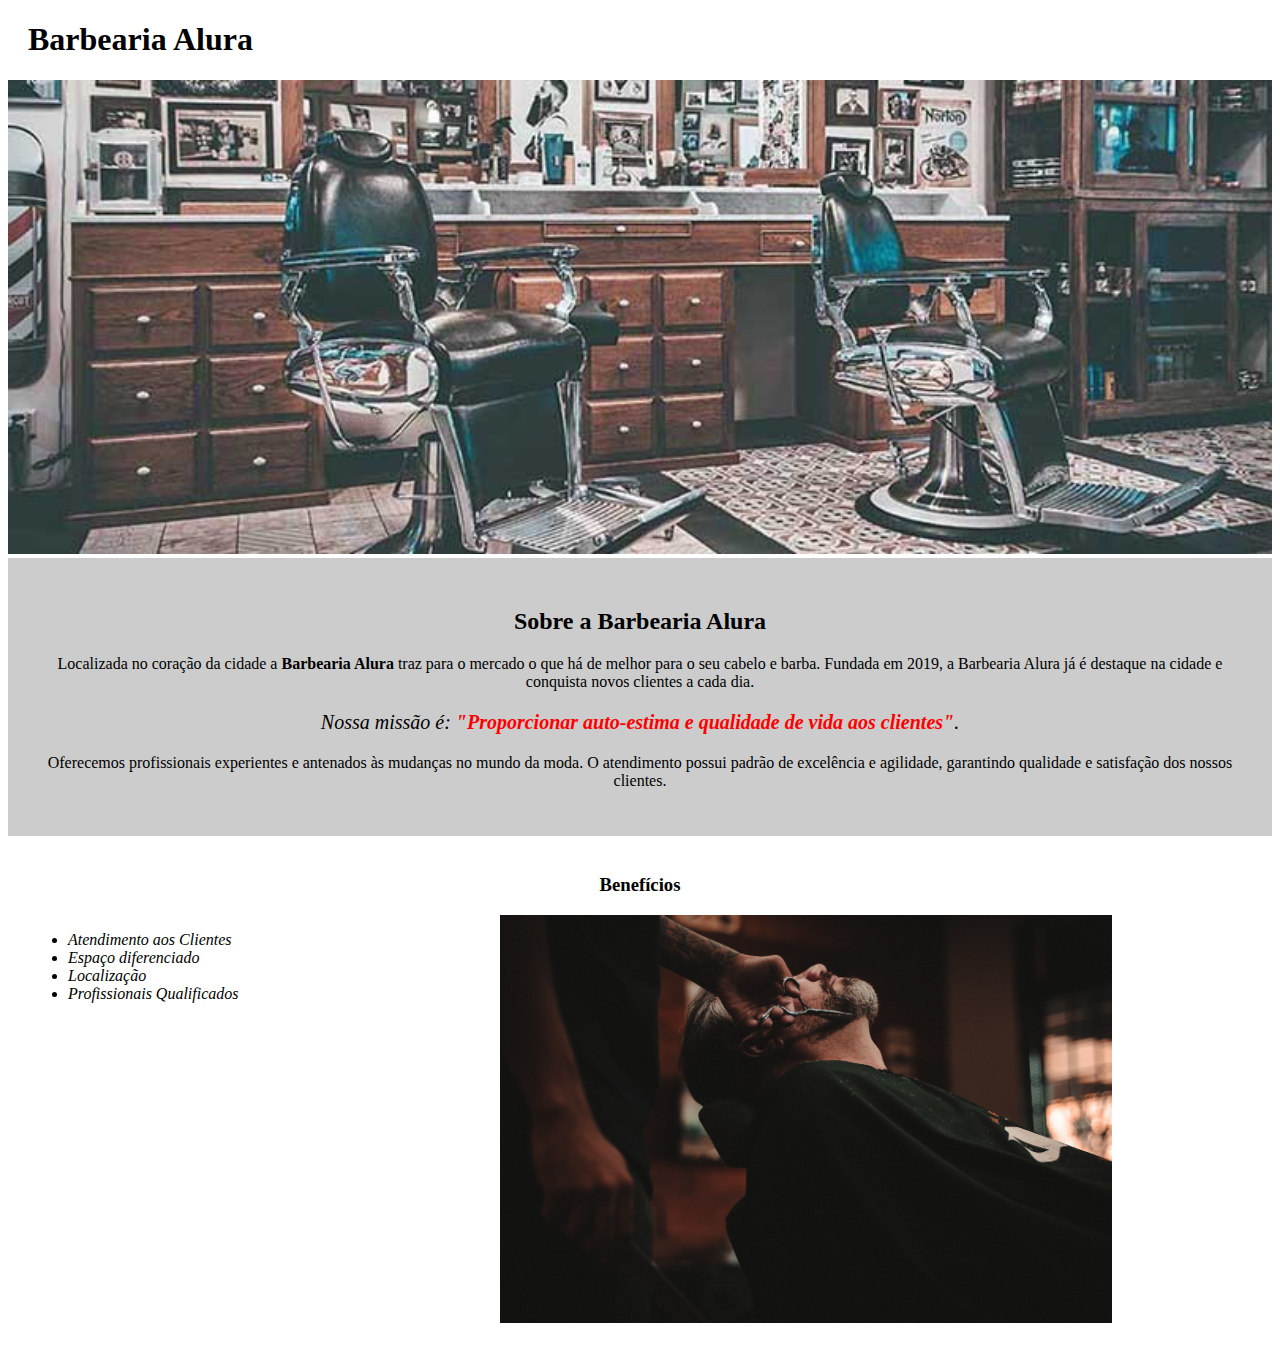
<file: Front-end Curso/HTML e CSS3 Part 2/index.html>
<!DOCTYPE html>
<html lang="pt-br">
	<head>
		<meta charset="UTF-8">
		<title>Barbearia Alura</title>
		<link rel="stylesheet" href="style.css">
	</head>

	<body>
		<header>
			<h1 class="titulo-principal">Barbearia Alura</h1>
		</header>
		<img id="banner" src="banner.jpg">
		<div class="principal">
			<h2 class="titulo-centralizado">Sobre a Barbearia Alura</h2>
	 
			<p>Localizada no coração da cidade a <strong>Barbearia Alura</strong> traz para o mercado o que há de melhor para o seu cabelo e barba. Fundada em 2019, a Barbearia Alura já é destaque na cidade e conquista novos clientes a cada dia.</p>

			<p id="missao"><em>Nossa missão é: <strong>"Proporcionar auto-estima e qualidade de vida aos clientes"</strong>.</em></p>

			<p>Oferecemos profissionais experientes e antenados às mudanças no mundo da moda. O atendimento possui padrão de excelência e agilidade, garantindo qualidade e satisfação dos nossos clientes.</p>
		</div>

		<div class="beneficios">
			<h3 class="titulo-centralizado">Benefícios</h3>

			<ul>
				<li class="itens">Atendimento aos Clientes</li>
				<li class="itens">Espaço diferenciado</li>
				<li class="itens">Localização</li>
				<li class="itens">Profissionais Qualificados</li>
			</ul>

			<img src="beneficios.jpg" class="imagembeneficios">
		</div>
	</body>
</html>
</file>
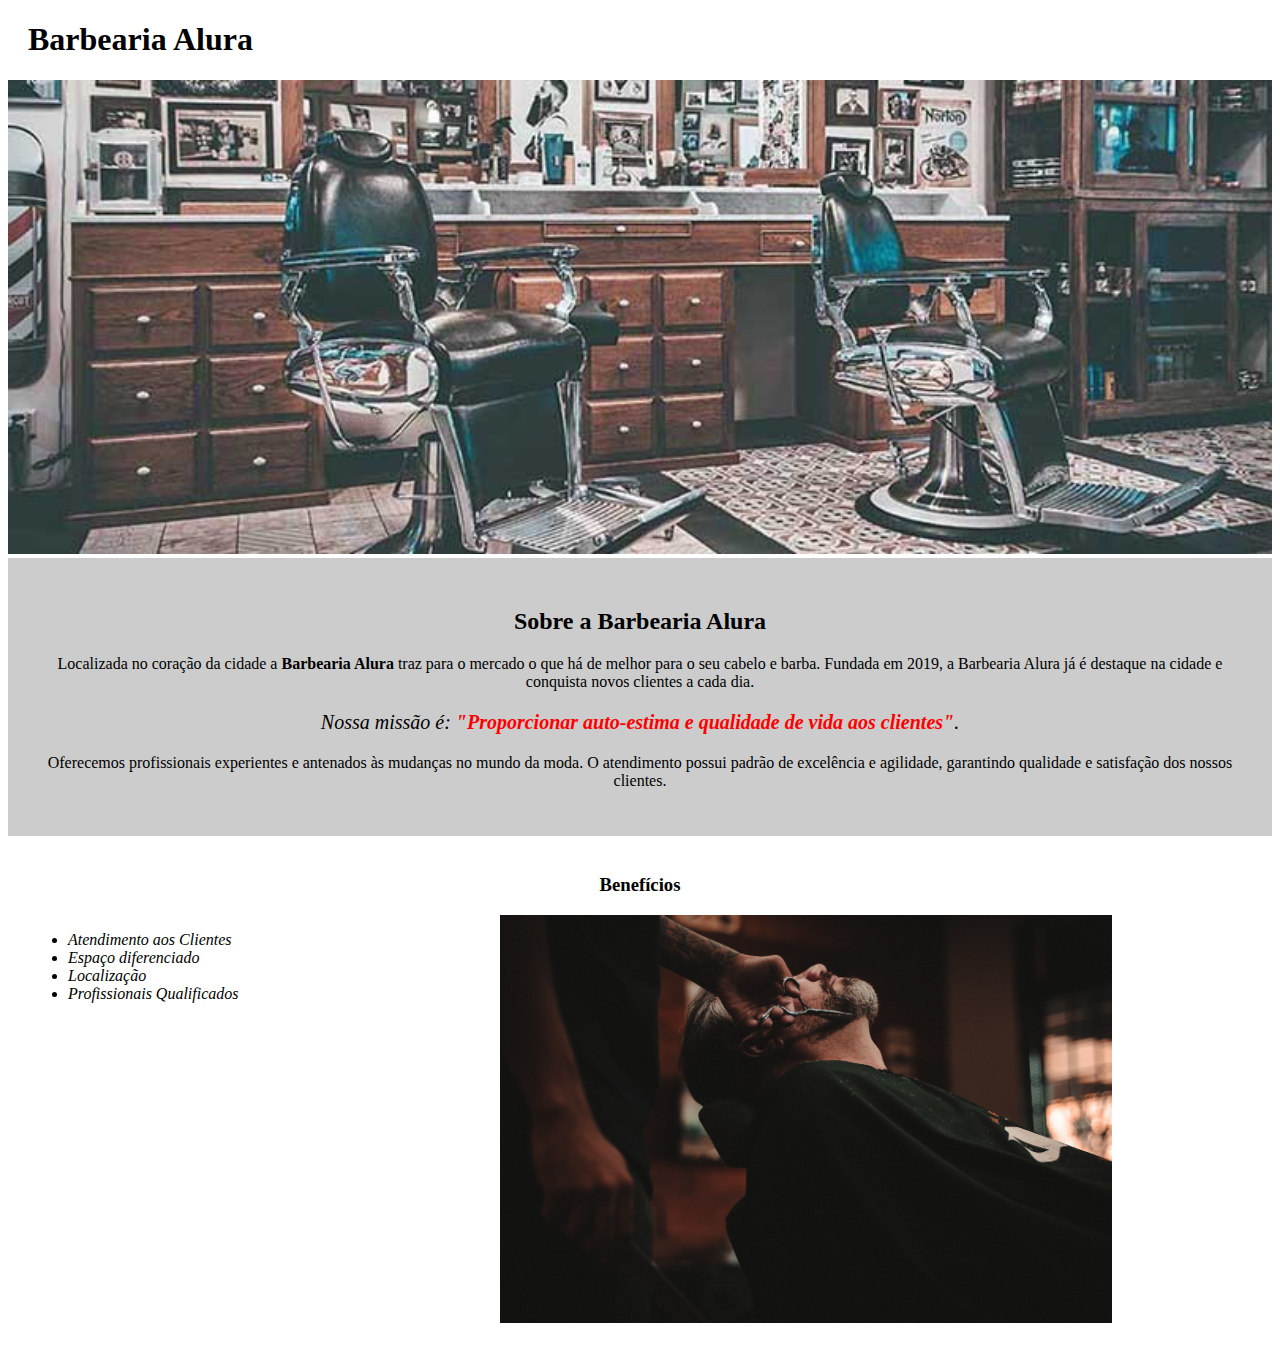
<file: Front-end Curso/HTML e CSS3 Part 3/index.html>
<!DOCTYPE html>
<html lang="pt-br">
	<head>
		<meta charset="UTF-8">
		<title>Barbearia Alura</title>
		<link rel="stylesheet" href="style-home.css">
	</head>

	<body>
		<header>
			<h1 class="titulo-principal">Barbearia Alura</h1>
		</header>
		<img id="banner" src="banner.jpg">
		<div class="principal">
			<h2 class="titulo-centralizado">Sobre a Barbearia Alura</h2>
	 
			<p>Localizada no coração da cidade a <strong>Barbearia Alura</strong> traz para o mercado o que há de melhor para o seu cabelo e barba. Fundada em 2019, a Barbearia Alura já é destaque na cidade e conquista novos clientes a cada dia.</p>

			<p id="missao"><em>Nossa missão é: <strong>"Proporcionar auto-estima e qualidade de vida aos clientes"</strong>.</em></p>

			<p>Oferecemos profissionais experientes e antenados às mudanças no mundo da moda. O atendimento possui padrão de excelência e agilidade, garantindo qualidade e satisfação dos nossos clientes.</p>
		</div>

		<div class="beneficios">
			<h3 class="titulo-centralizado">Benefícios</h3>

			<ul>
				<li class="itens">Atendimento aos Clientes</li>
				<li class="itens">Espaço diferenciado</li>
				<li class="itens">Localização</li>
				<li class="itens">Profissionais Qualificados</li>
			</ul>

			<img src="beneficios.jpg" class="imagembeneficios">
		</div>
	</body>
</html>
</file>
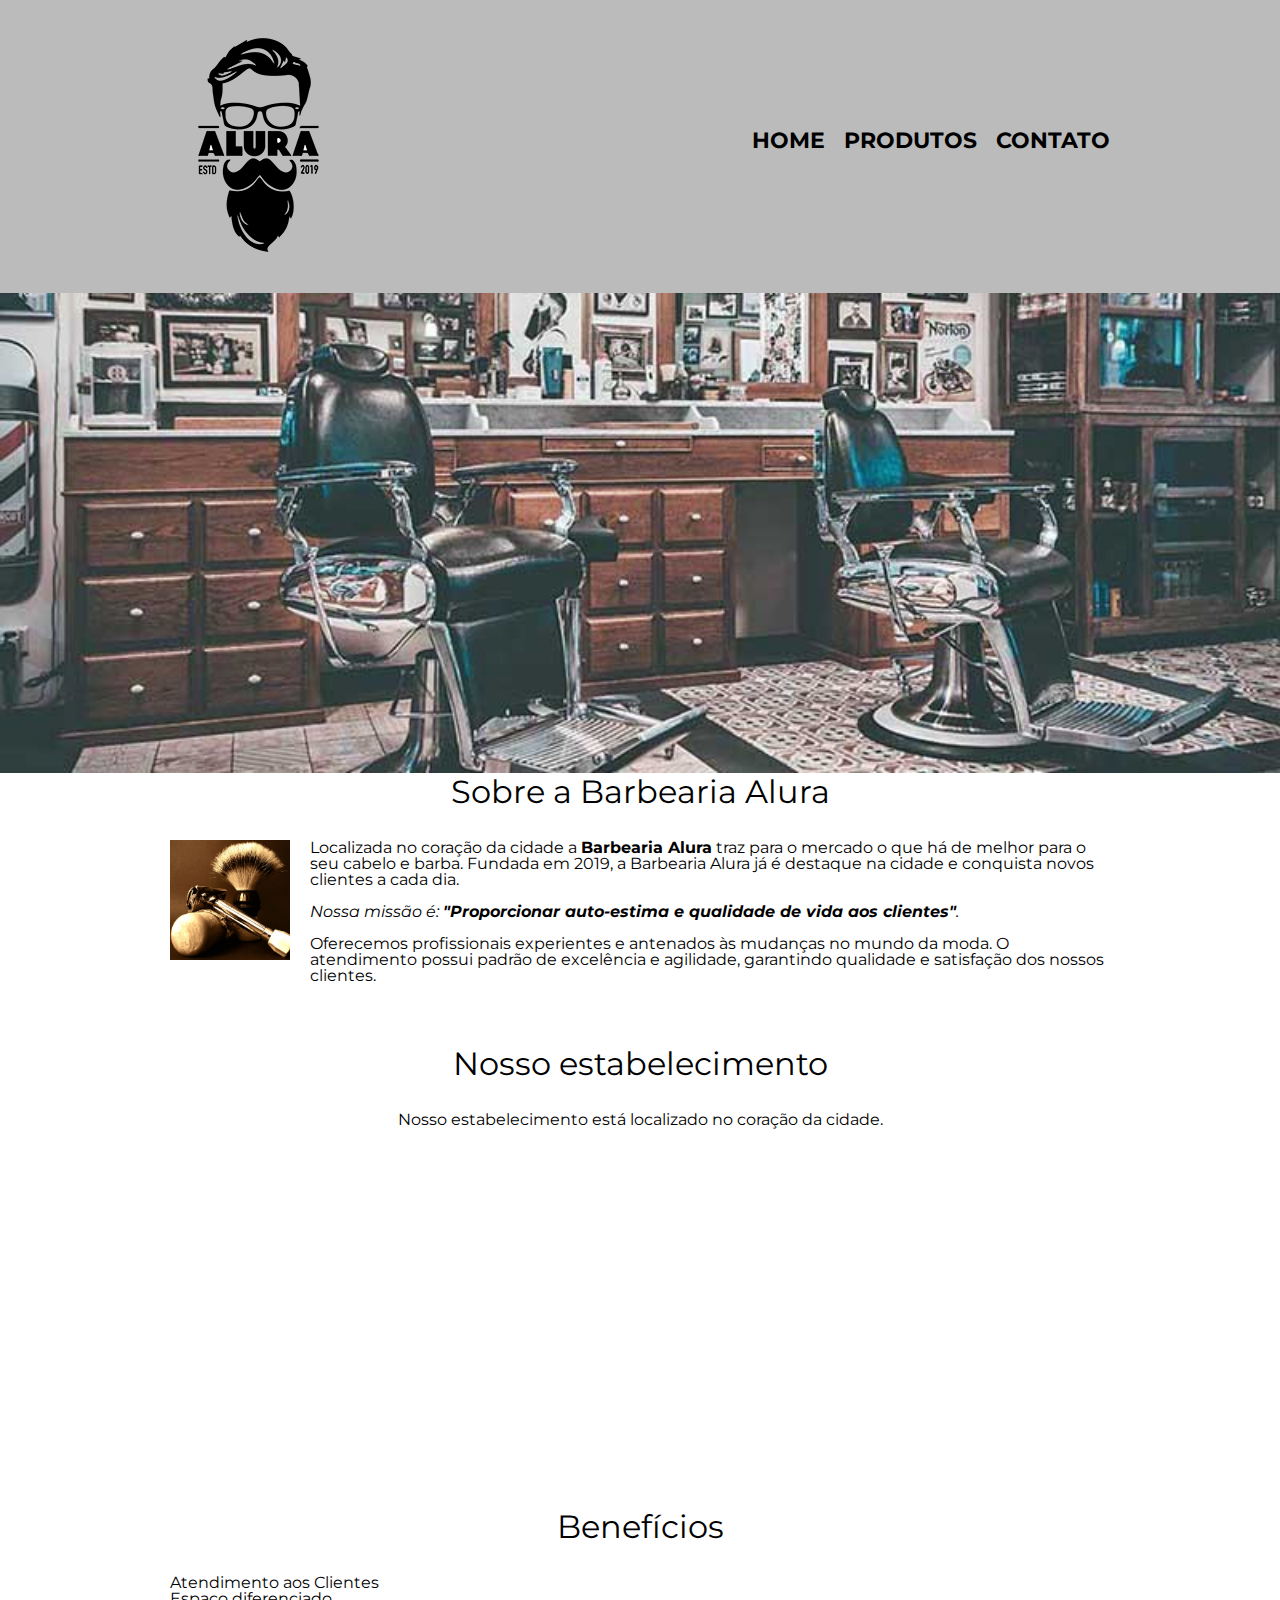
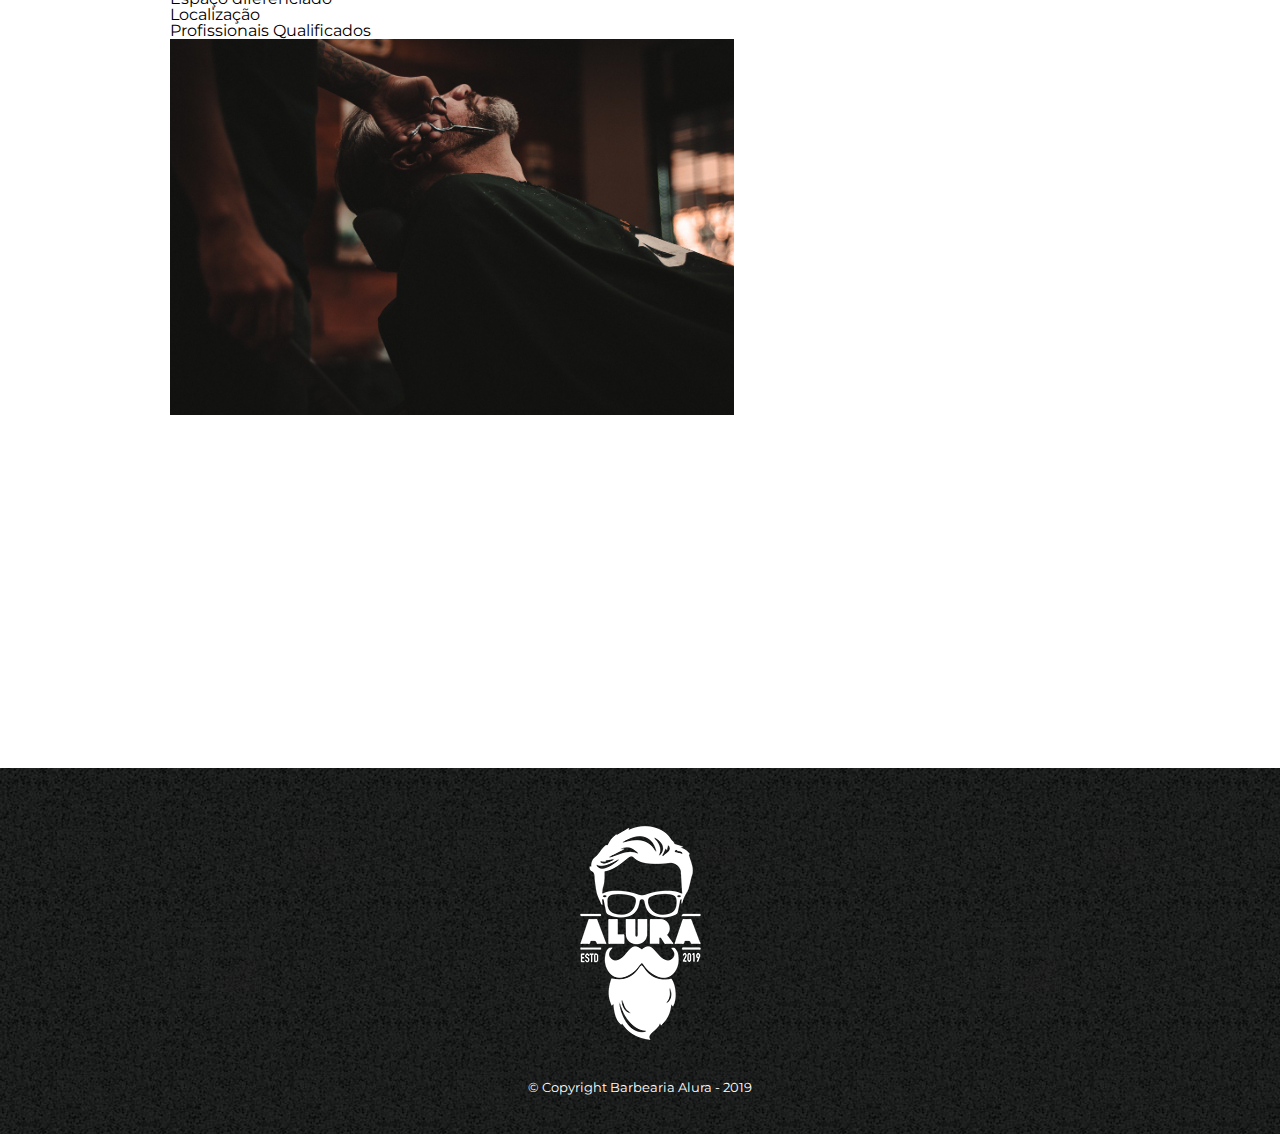
<file: Front-end Curso/HTML e CSS3 Part-semantica/html-parte-4-semantica-completa/index.html>
<!DOCTYPE html>
<html lang="pt-br">
	<head>
		<meta charset="UTF-8">
		<title>Barbearia Alura</title>

		<meta name="viewport" content="width=device-width">
		<link rel="stylesheet" href="reset.css">
		<link rel="stylesheet" href="style.css">
		<link href="https://fonts.googleapis.com/css?family=Montserrat&display=swap" rel="stylesheet">
	</head>

	<body>
		<header>
			<div class="caixa">
				<h1><img src="logo.png"></h1>

				<nav>
					<ul>
						<li><a href="index.html">Home</a></li>
						<li><a href="produtos.html">Produtos</a></li>
						<li><a href="contato.html">Contato</a></li>
					</ul>
				</nav>
			</div>
		</header>

		<img class="banner" src="banner.jpg">

		<main>
			<section class="principal">
				<h2 class="titulo-principal">Sobre a Barbearia Alura</h2>

				<img class="utensilios" src="utensilios.jpg" alt="Utensilios de um barbeiro.">
		 
				<p>Localizada no coração da cidade a <strong>Barbearia Alura</strong> traz para o mercado o que há de melhor para o seu cabelo e barba. Fundada em 2019, a Barbearia Alura já é destaque na cidade e conquista novos clientes a cada dia.</p>

				<p id="missao"><em>Nossa missão é: <strong>"Proporcionar auto-estima e qualidade de vida aos clientes"</strong>.</em></p>

				<p>Oferecemos profissionais experientes e antenados às mudanças no mundo da moda. O atendimento possui padrão de excelência e agilidade, garantindo qualidade e satisfação dos nossos clientes.</p>
			</section>

			<section class="mapa">
				<h3 class="titulo-principal">Nosso estabelecimento</h3>
				<p>Nosso estabelecimento está localizado no coração da cidade.</p>

				<iframe src="https://www.google.com/maps/embed?pb=!1m18!1m12!1m3!1d3656.4483278365396!2d-46.63466568562861!3d-23.588249068469487!2m3!1f0!2f0!3f0!3m2!1i1024!2i768!4f13.1!3m3!1m2!1s0x94ce5a2b2ed7f3a1%3A0xab35da2f5ca62674!2sCaelum!5e0!3m2!1spt-BR!2sbr!4v1568814489656!5m2!1spt-BR!2sbr" width="100%" height="300" frameborder="0" style="border:0;" allowfullscreen=""></iframe>
			</section>

			<section class="beneficios">
				<h3 class="titulo-principal">Benefícios</h3>

				<ul>
					<li class="itens">Atendimento aos Clientes</li>
					<li class="itens">Espaço diferenciado</li>
					<li class="itens">Localização</li>
					<li class="itens">Profissionais Qualificados</li>
				</ul>

				<img src="beneficios.jpg" class="imagembeneficios">

				<div class="video">
					<iframe width="560" height="315" src="https://www.youtube.com/embed/wcVVXUV0YUY" frameborder="0" allow="accelerometer; autoplay; encrypted-media; gyroscope; picture-in-picture" allowfullscreen></iframe>
				</div>
			</section>
		</main>

		<footer>
			<img src="logo-branco.png">
			<p class="copyright">&copy; Copyright Barbearia Alura - 2019</p>
		</footer>
	</body>
</html>
</file>
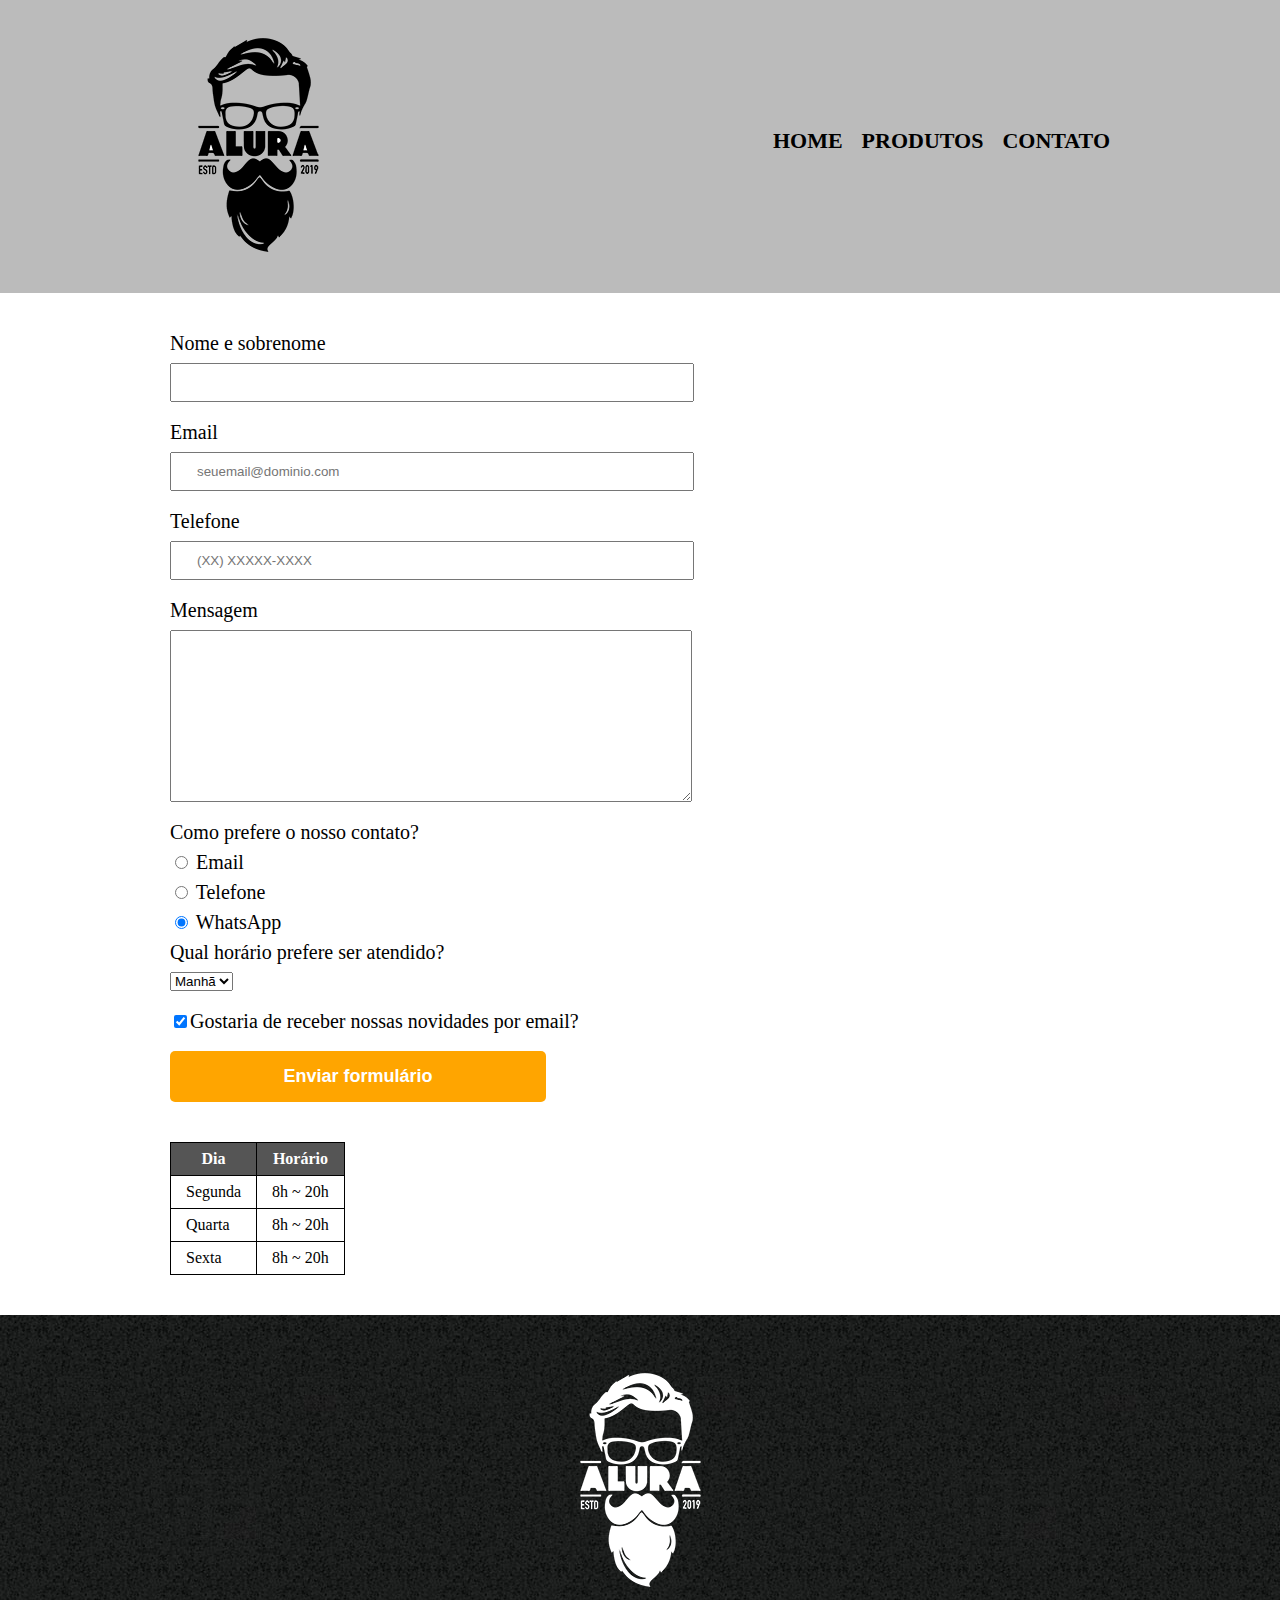
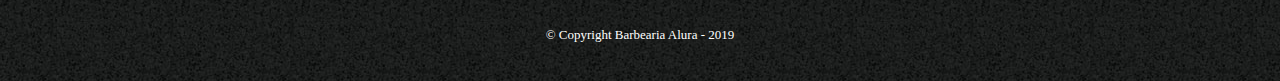
<file: Front-end Curso/HTML e CSS3 Part 3/contato.html>
<!DOCTYPE html>
<html>
	<head>
		<meta charset="UTF-8">
		<title>Contato - Barbearia Alura</title>

		<link rel="stylesheet" href="reset.css">
		<link rel="stylesheet" href="style.css">
	</head>
	<body>
		<header>
			<div class="caixa">
				<h1><img src="logo.png" alt="Logo da Barbearia Alura"></h1>

				<nav>
					<ul>
						<li><a href="index.html">Home</a></li>
						<li><a href="produtos.html">Produtos</a></li>
						<li><a href="contato.html">Contato</a></li>
					</ul>
				</nav>
			</div>
		</header>

		<main>
			<form>
				<label for="nomesobrenome">Nome e sobrenome</label>
				<input type="text" id="nomesobrenome" class="input-padrao" required>

				<label for="email">Email</label>
				<input type="email" id="email" class="input-padrao" required placeholder="seuemail@dominio.com">

				<label for="telefone">Telefone</label>
				<input type="tel" id="telefone" class="input-padrao" required placeholder="(XX) XXXXX-XXXX">

				<label for="mensagem">Mensagem</label>
				<textarea cols="70" rows="10" id="mensagem" class="input-padrao" required></textarea>

				<fieldset>
					<legend>Como prefere o nosso contato?</legend>
					<label for="radio-email"><input type="radio" name="contato" value="email" id="radio-email"> Email</label>
					
					<label for="radio-telefone"><input type="radio" name="contato" value="telefone" id="radio-telefone"> Telefone</label>
					
					<label for="radio-whatsapp"><input type="radio" name="contato" value="whatsapp" id="radio-whatsapp" checked> WhatsApp</label>
				</fieldset>

				<fieldset>
					<legend>Qual horário prefere ser atendido?</legend>
					<select>
						<option>Manhã</option>
						<option>Tarde</option>
						<option>Noite</option>
					</select>
				</fieldset>

				<label class="checkbox"><input type="checkbox" checked>Gostaria de receber nossas novidades por email?</label>

				<input type="submit" value="Enviar formulário" class="enviar">
			</form>

			<table>
				<thead>
					<tr>
						<th>Dia</th>
						<th>Horário</th>
					</tr>
				</thead>
				<tbody>
					<tr>
						<td>Segunda</td>
						<td>8h ~ 20h</td>
					</tr>
					<tr>
						<td>Quarta</td>
						<td>8h ~ 20h</td>
					</tr>
					<tr>
						<td>Sexta</td>
						<td>8h ~ 20h</td>
					</tr>
				</tbody>
			</table>
		</main>

		<footer>
			<img src="logo-branco.png" alt="Logo da Barbearia Alura">
			<p class="copyright">&copy; Copyright Barbearia Alura - 2019</p>
		</footer>
	</body>
</html>
</file>
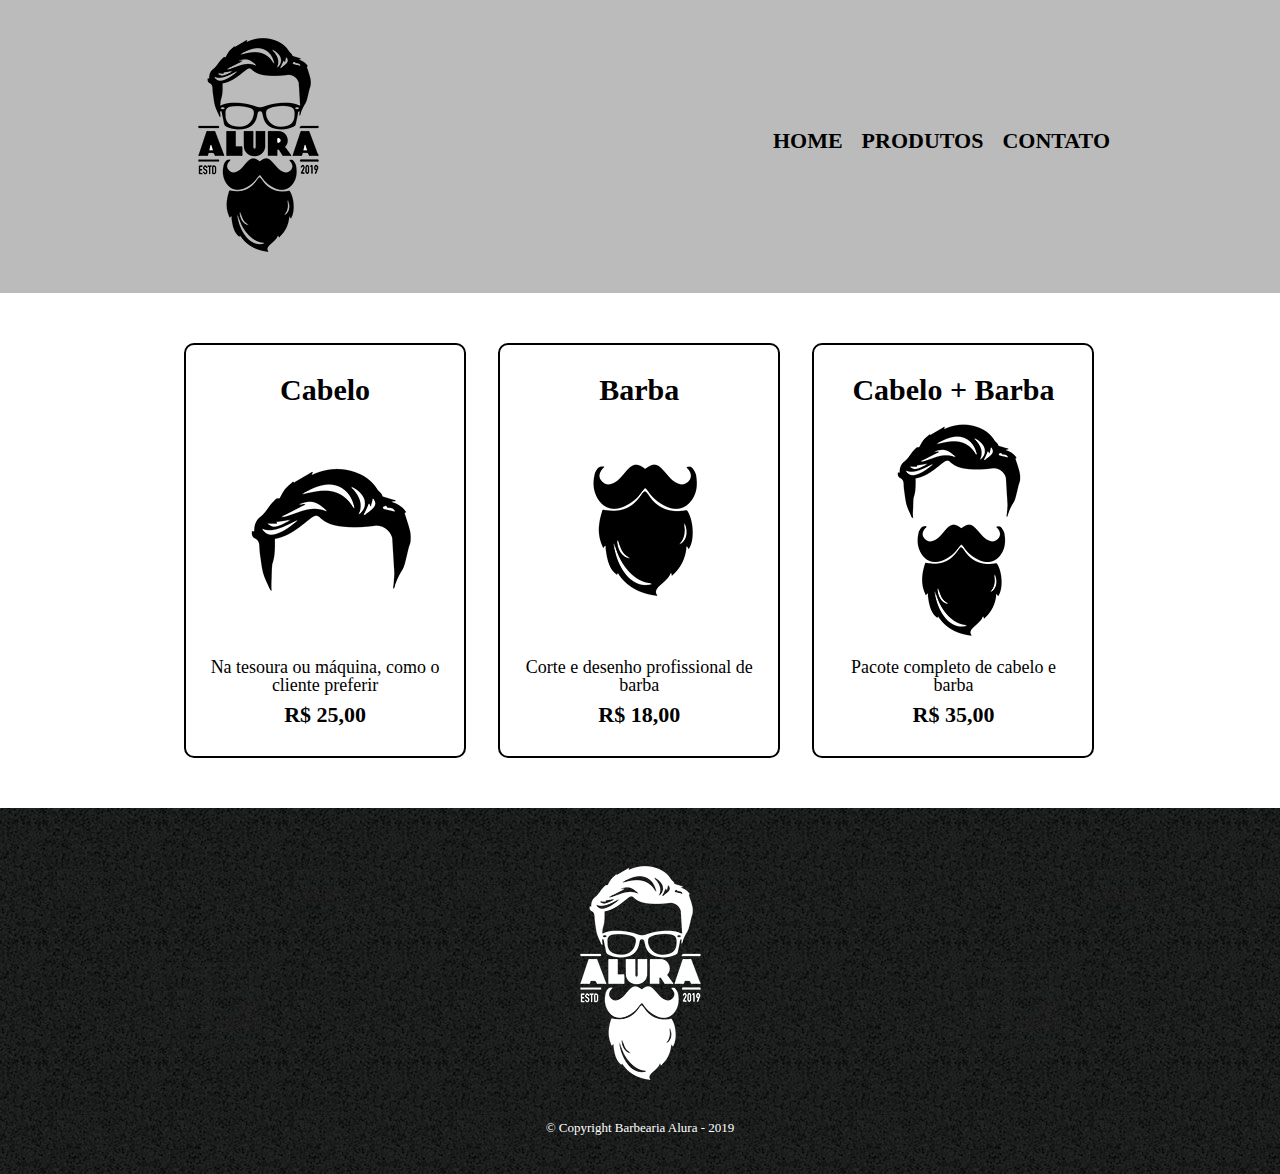
<file: Front-end Curso/HTML e CSS3 Part 3/produtos.html>
<!DOCTYPE html>
<html>
	<head>
		<meta charset="UTF-8">
		<title>Produtos - Barbearia Alura</title>

		<link rel="stylesheet" href="reset.css">
		<link rel="stylesheet" href="style.css">
	</head>
	<body>
		<header>
			<div class="caixa">
				<h1><img src="logo.png"></h1>

				<nav>
					<ul>
						<li><a href="index.html">Home</a></li>
						<li><a href="produtos.html">Produtos</a></li>
						<li><a href="contato.html">Contato</a></li>
					</ul>
				</nav>
			</div>
		</header>

		<main>
			<ul class="produtos">
				<li>
					<h2>Cabelo</h2>
					<img src="cabelo.jpg">
					<p class="produto-descricao">Na tesoura ou máquina, como o cliente preferir</p>
					<p class="produto-preco">R$ 25,00</p>
				</li>
				<li>
					<h2>Barba</h2>
					<img src="barba.jpg">
					<p class="produto-descricao">Corte e desenho profissional de barba</p>
					<p class="produto-preco">R$ 18,00</p>
				</li>
				<li>
					<h2>Cabelo + Barba</h2>
					<img src="cabelo+barba.jpg">
					<p class="produto-descricao">Pacote completo de cabelo e barba</p>
					<p class="produto-preco">R$ 35,00</p>
				</li>
			</ul>
		</main>

		<footer>
			<img src="logo-branco.png">
			<p class="copyright">&copy; Copyright Barbearia Alura - 2019</p>
		</footer>
	</body>
</html>
</file>
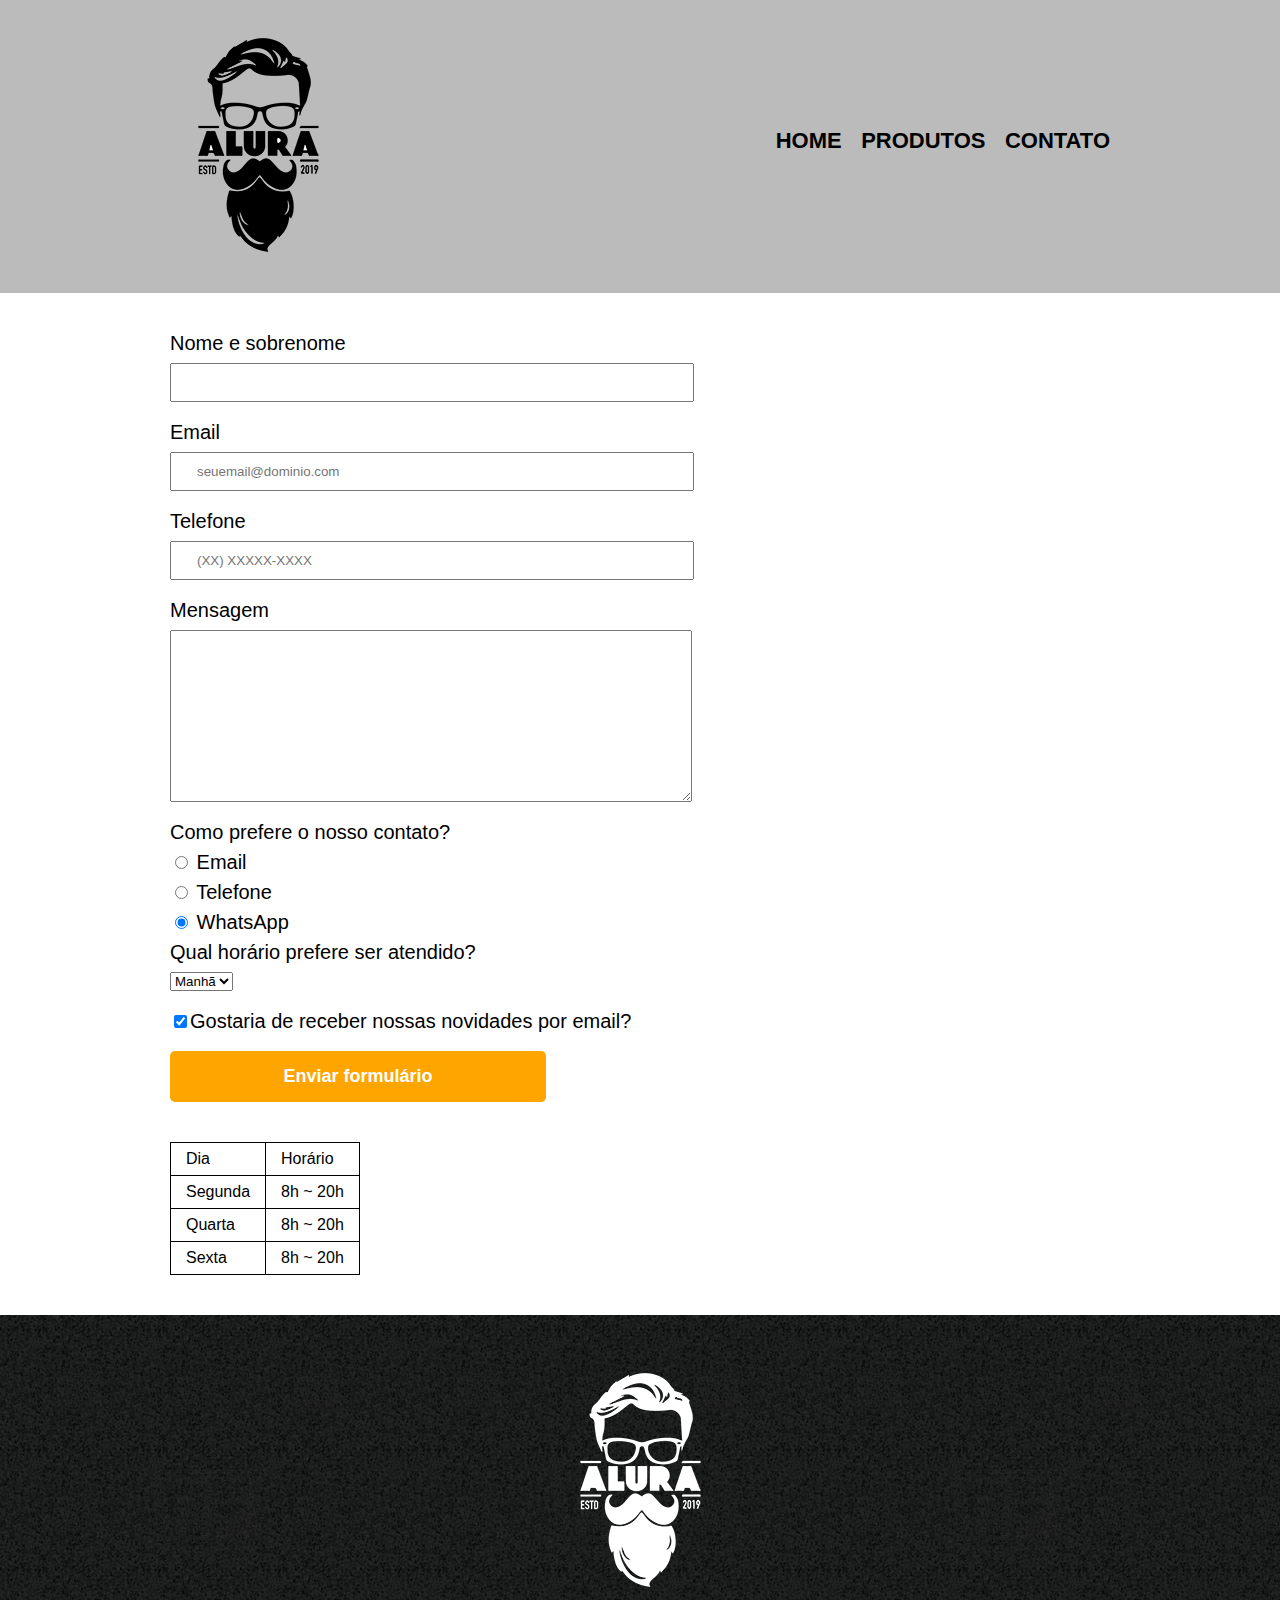
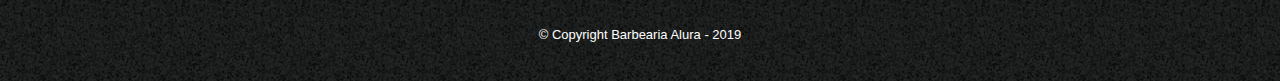
<file: Front-end Curso/HTML e CSS3 Part-semantica/html-parte-4-semantica-completa/contato.html>
<!DOCTYPE html>
<html>
	<head>
		<meta charset="UTF-8">
		<title>Contato - Barbearia Alura</title>

		<link rel="stylesheet" href="reset.css">
		<link rel="stylesheet" href="style.css">
	</head>
	<body>
		<header>
			<div class="caixa">
				<h1><img src="logo.png" alt="Logo da Barbearia Alura"></h1>

				<nav>
					<ul>
						<li><a href="index.html">Home</a></li>
						<li><a href="produtos.html">Produtos</a></li>
						<li><a href="contato.html">Contato</a></li>
					</ul>
				</nav>
			</div>
		</header>

		<main>
			<form>
				<label for="nomesobrenome">Nome e sobrenome</label>
				<input type="text" id="nomesobrenome" class="input-padrao" required>

				<label for="email">Email</label>
				<input type="email" id="email" class="input-padrao" required placeholder="seuemail@dominio.com">

				<label for="telefone">Telefone</label>
				<input type="tel" id="telefone" class="input-padrao" required placeholder="(XX) XXXXX-XXXX">

				<label for="mensagem">Mensagem</label>
				<textarea cols="70" rows="10" id="mensagem" class="input-padrao" required></textarea>

				<fieldset>
					<legend>Como prefere o nosso contato?</legend>
					<label for="radio-email"><input type="radio" name="contato" value="email" id="radio-email"> Email</label>
					
					<label for="radio-telefone"><input type="radio" name="contato" value="telefone" id="radio-telefone"> Telefone</label>
					
					<label for="radio-whatsapp"><input type="radio" name="contato" value="whatsapp" id="radio-whatsapp" checked> WhatsApp</label>
				</fieldset>

				<fieldset>
					<legend>Qual horário prefere ser atendido?</legend>
					<select>
						<option>Manhã</option>
						<option>Tarde</option>
						<option>Noite</option>
					</select>
				</fieldset>

				<label class="checkbox"><input type="checkbox" checked>Gostaria de receber nossas novidades por email?</label>

				<input type="submit" value="Enviar formulário" class="enviar">
			</form>

			<table>
				<tr>
					<td>Dia</td>
					<td>Horário</td>
				</tr>
				<tr>
					<td>Segunda</td>
					<td>8h ~ 20h</td>
				</tr>
				<tr>
					<td>Quarta</td>
					<td>8h ~ 20h</td>
				</tr>
				<tr>
					<td>Sexta</td>
					<td>8h ~ 20h</td>
				</tr>
			</table>
		</main>

		<footer>
			<img src="logo-branco.png" alt="Logo da Barbearia Alura">
			<p class="copyright">&copy; Copyright Barbearia Alura - 2019</p>
		</footer>
	</body>
</html>
</file>
<file: Front-end Curso/HTML e CSS3 Part 2/style.css>
#banner {
	width:100%;
}

.principal{
	background: #CCCCCC;
	padding: 30px;
}

.titulo-principal {
	padding-left: 20px;
}

.titulo-centralizado {
	text-align: center
}

p {
	text-align: center;
}

#missao {
	font-size: 20px
}

em strong {
	color: #FF0000;
}

.itens {
	font-style: italic
}

.beneficios {
	background: #FFFFFF;
	padding: 20px;
}

ul {
	display: inline-block;
	vertical-align: top;
	width: 20%;
	margin-right: 15%;
}

.imagembeneficios {
	width: 50%;
}
</file>
<file: Front-end Curso/HTML e CSS3 Part 3/style-home.css>
#banner {
	width:100%;
}

.principal{
	background: #CCCCCC;
	padding: 30px;
}

.titulo-principal {
	padding-left: 20px;
}

.titulo-centralizado {
	text-align: center
}

p {
	text-align: center;
}

#missao {
	font-size: 20px
}

em strong {
	color: #FF0000;
}

.itens {
	font-style: italic
}

.beneficios {
	background: #FFFFFF;
	padding: 20px;
}

ul {
	display: inline-block;
	vertical-align: top;
	width: 20%;
	margin-right: 15%;
}

.imagembeneficios {
	width: 50%;
}
</file>
<file: Front-end Curso/HTML e CSS3 Part-semantica/html-parte-4-semantica-completa/style.css>
body {
	font-family: 'Montserrat', sans-serif;
}

header {
	background: #BBBBBB;
	padding: 20px 0;
}

.caixa {
	position: relative;
	width: 940px;
	margin: 0 auto;
}

nav {
	position: absolute;
	top: 110px;
	right: 0;
}

nav li {
	display: inline;
	margin: 0 0 0 15px;
}

nav a {
	text-transform: uppercase;
	color: #000000;
	font-weight: bold;
	font-size: 22px;
	text-decoration: none;
}

nav a:hover {
	color: #C78C19;
	text-decoration: underline;
}

.produtos {
	width: 940px;
	margin: 0 auto;
	padding: 50px 0;
}

.produtos li {
	display: inline-block;
	text-align: center;
	width: 30%;
	vertical-align: top;
	margin: 0 1.5%;
	padding: 30px 20px;
	box-sizing: border-box;
	border: 2px solid #000000;
	border-radius: 10px;
}

.produtos li:hover {
	border-color: #C78C19;
}

.produtos li:active {
	border-color: #088C19;	
}

.produtos li:hover h2 {
	font-size: 34px;
}

.produtos h2 {
	font-size: 30px;
	font-weight: bold;
}

.produto-descricao {
	font-size: 18px;
}

.produto-preco {
	font-size: 22px;
	font-weight: bold;
	margin-top: 10px;
}

footer {
	text-align: center;
	background: url("bg.jpg");
	padding: 40px 0;
}

.copyright {
	color: #FFFFFF;
	font-size: 13px;
	margin: 20px 0 0;
}

main {
	width: 940px;
	margin: 0 auto;
}

form {
	margin: 40px 0;
}

form label, form legend {
	display:block;
	font-size: 20px;
	margin: 0 0 10px;
}

.input-padrao {
	display: block;
	margin: 0 0 20px;
	padding: 10px 25px;
	width: 50%;
}

.checkbox {
	margin: 20px 0;
}

.enviar {
	width:40%;
	padding: 15px 0;
	background: orange;
	color: white;
	font-weight: bold;
	font-size: 18px;
	border: none;
	border-radius: 5px;
	transition: 1s all;
	cursor: pointer;
}

.enviar:hover {
	background: darkorange;
	transform: scale(1.2);
}

table {
	margin: 20px 0 40px;
}

thead {
	background: #555555;
	color: white;
	font-weight: bold;
}

td, th {
	border: 1px solid #000000;
	padding: 8px 15px;
}


/* css da página inicial */
.banner {
	width:100%;
}

.titulo-principal {
	text-align: center;
	font-size: 2em;
	margin: 0 0 1em;
	clear: left;
}

.principal p {
	margin: 0 0 1em;
}

.principal strong {
	font-weight: bold;
}

.principal em {
	font-style: italic;
}

.utensilios {
	width: 120px;
	float: left;
	margin: 0 20px 20px 0;
}

.imagembeneficios {
	width: 60%;
}

.mapa {
	padding: 3em 0;
}

.mapa p {
	margin: 0 0 2em;
	text-align: center;
}

.video {
	width: 560px;
	margin: 1em auto;
}
</file>
<file: Front-end Curso/HTML e CSS3 Part 3/style.css>
header {
	background: #BBBBBB;
	padding: 20px 0;
}

.caixa {
	position: relative;
	width: 940px;
	margin: 0 auto;
}

nav {
	position: absolute;
	top: 110px;
	right: 0;
}

nav li {
	display: inline;
	margin: 0 0 0 15px;
}

nav a {
	text-transform: uppercase;
	color: #000000;
	font-weight: bold;
	font-size: 22px;
	text-decoration: none;
}

nav a:hover {
	color: #C78C19;
	text-decoration: underline;
}

.produtos {
	width: 940px;
	margin: 0 auto;
	padding: 50px 0;
}

.produtos li {
	display: inline-block;
	text-align: center;
	width: 30%;
	vertical-align: top;
	margin: 0 1.5%;
	padding: 30px 20px;
	box-sizing: border-box;
	border: 2px solid #000000;
	border-radius: 10px;
}

.produtos li:hover {
	border-color: #C78C19;
}

.produtos li:active {
	border-color: #088C19;	
}

.produtos li:hover h2 {
	font-size: 34px;
}

.produtos h2 {
	font-size: 30px;
	font-weight: bold;
}

.produto-descricao {
	font-size: 18px;
}

.produto-preco {
	font-size: 22px;
	font-weight: bold;
	margin-top: 10px;
}

footer {
	text-align: center;
	background: url("bg.jpg");
	padding: 40px 0;
}

.copyright {
	color: #FFFFFF;
	font-size: 13px;
	margin: 20px 0 0;
}

main {
	width: 940px;
	margin: 0 auto;
}

form {
	margin: 40px 0;
}

form label, form legend {
	display:block;
	font-size: 20px;
	margin: 0 0 10px;
}

.input-padrao {
	display: block;
	margin: 0 0 20px;
	padding: 10px 25px;
	width: 50%;
}

.checkbox {
	margin: 20px 0;
}

.enviar {
	width:40%;
	padding: 15px 0;
	background: orange;
	color: white;
	font-weight: bold;
	font-size: 18px;
	border: none;
	border-radius: 5px;
	transition: 1s all;
	cursor: pointer;
}

.enviar:hover {
	background: darkorange;
	transform: scale(1.2);
}

table {
	margin: 20px 0 40px;
}

thead {
	background: #555555;
	color: white;
	font-weight: bold;
}

td, th {
	border: 1px solid #000000;
	padding: 8px 15px;
}
</file>
